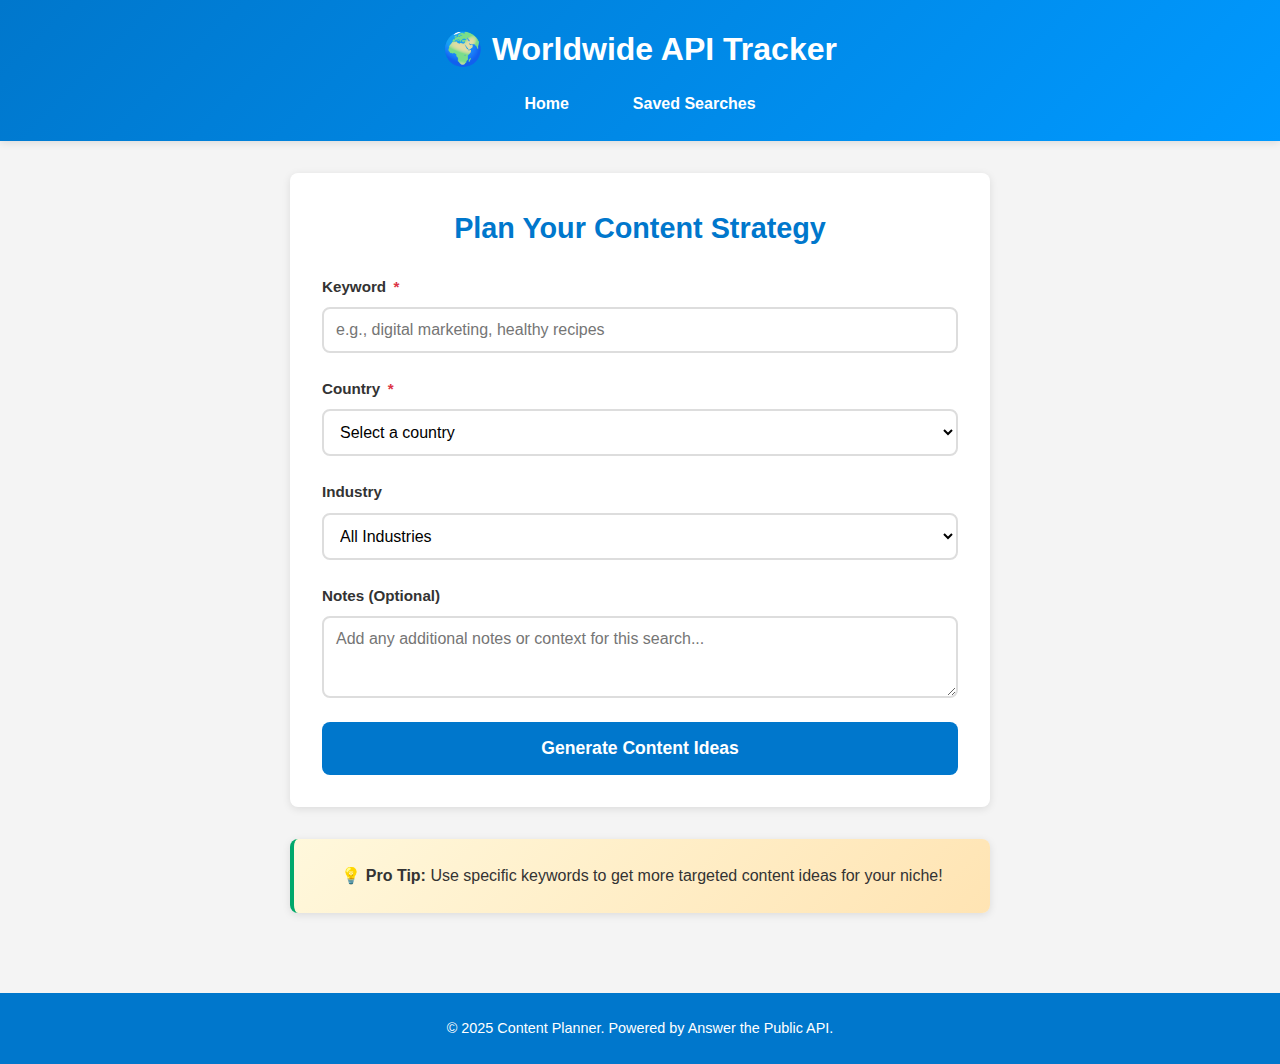
<file: index.html>
<!DOCTYPE html>
<html lang="en">
<head>
  <meta charset="UTF-8" />
  <meta name="viewport" content="width=device-width, initial-scale=1.0" />
  <meta name="description" content="Content Planner - Generate content ideas based on popular searches using Answer the Public API" />
  <title>Content Planner - Generate Content Ideas</title>
  <link rel="stylesheet" href="css/base.css" />
  <link rel="stylesheet" href="css/home.css" />
</head>
<body>
  <header>
    <h1>🌍 Worldwide API Tracker </h1>
    <nav>
      <ul>
        <li><a href="index.html" class="active" aria-current="page">Home</a></li>
        <li><a href="results.html">Saved Searches</a></li>
      </ul>
    </nav>
  </header>

  <main>
    <section class="search-section">
      <h2>Plan Your Content Strategy</h2>
      <form id="searchForm" novalidate>
        <div class="form-group">
          <label for="keyword">
            Keyword <span class="required" aria-label="required">*</span>
          </label>
          <input 
            type="text" 
            id="keyword" 
            name="keyword" 
            placeholder="e.g., digital marketing, healthy recipes"
            required 
            minlength="2"
            maxlength="50"
            aria-describedby="keyword-error"
          />
          <span class="field-error" id="keyword-error" role="alert"></span>
        </div>

        <div class="form-group">
          <label for="country">
            Country <span class="required" aria-label="required">*</span>
          </label>
          <select id="country" name="country" required aria-describedby="country-error">
            <option value="">Select a country</option>
            <option value="us">United States</option>
            <option value="uk">United Kingdom</option>
            <option value="ca">Canada</option>
            <option value="au">Australia</option>
            <option value="de">Germany</option>
            <option value="fr">France</option>
            <option value="es">Spain</option>
            <option value="it">Italy</option>
            <option value="br">Brazil</option>
            <option value="in">India</option>
          </select>
          <span class="field-error" id="country-error" role="alert"></span>
        </div>

        <div class="form-group">
          <label for="industry">
            Industry
          </label>
          <select id="industry" name="industry">
            <option value="">All Industries</option>
            <option value="technology">Technology</option>
            <option value="health">Health & Wellness</option>
            <option value="finance">Finance</option>
            <option value="education">Education</option>
            <option value="marketing">Marketing</option>
            <option value="ecommerce">E-commerce</option>
            <option value="food">Food & Beverage</option>
            <option value="travel">Travel</option>
            <option value="fashion">Fashion</option>
            <option value="real-estate">Real Estate</option>
          </select>
        </div>

        <div class="form-group">
          <label for="notes">
            Notes (Optional)
          </label>
          <textarea 
            id="notes" 
            name="notes" 
            rows="3" 
            placeholder="Add any additional notes or context for this search..."
            maxlength="200"
          ></textarea>
        </div>

        <button type="submit" id="submitBtn">
          <span>Generate Content Ideas</span>
        </button>
      </form>
    </section>

    <section class="info-modal" aria-live="polite">
      <p>💡 <strong>Pro Tip:</strong> Use specific keywords to get more targeted content ideas for your niche!</p>
    </section>

    <section class="saved-searches hidden" id="savedSearchesSection">
      <h2>Recent Searches</h2>
      <div class="search-history" id="searchHistory"></div>
    </section>
  </main>

  <footer>
    <p>&copy; 2025 Content Planner. Powered by Answer the Public API.</p>
  </footer>

  <script type="module" src="js/main.js"></script>
</body>
</html>
</file>
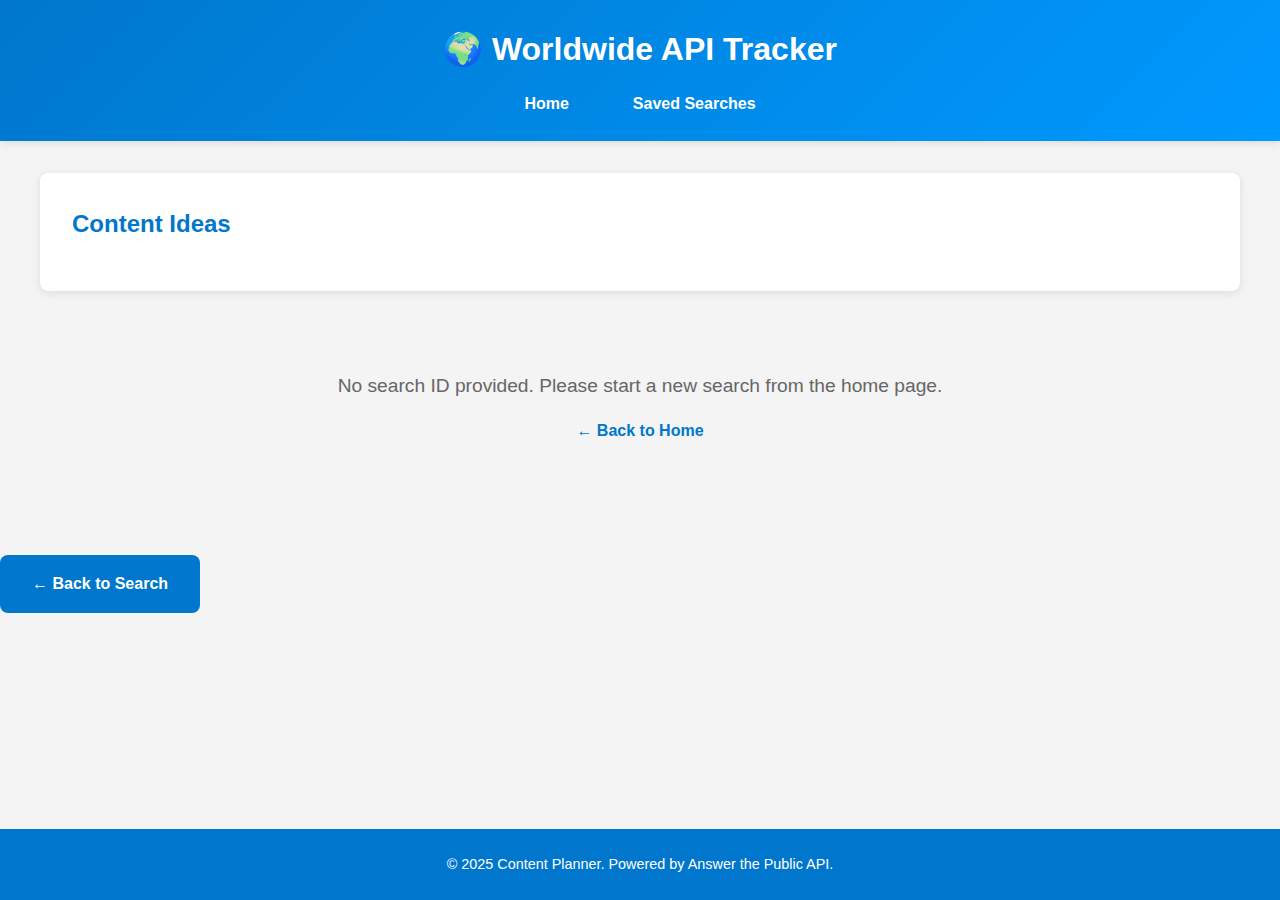
<file: results.html>
<!DOCTYPE html>
<html lang="en">
  <head>
    <meta charset="UTF-8" />
    <meta name="viewport" content="width=device-width, initial-scale=1.0" />
    <meta name="description" content="View your content planning results and ideas" />
    <title>Content Ideas - Results</title>
    <link rel="stylesheet" href="css/base.css" />
    <link rel="stylesheet" href="css/results.css" />
    <link rel="stylesheet" href="css/modal.css" />
  </head>

  <body>
    <header>
      <h1>🌍 Worldwide API Tracker</h1>

      <!-- Same hamburger button as on Home page -->
      <button
        class="nav-toggle"
        aria-expanded="false"
        aria-controls="primaryNav"
      >
        <span class="sr-only">Toggle navigation</span>
        <span class="nav-toggle-bar"></span>
        <span class="nav-toggle-bar"></span>
        <span class="nav-toggle-bar"></span>
      </button>

      <nav id="primaryNav">
        <ul>
          <li><a href="index.html">Home</a></li>
          <li>
            <a href="results.html" class="active" aria-current="page">
              Saved Searches
            </a>
          </li>
        </ul>
      </nav>
    </header>

    <main>
      <!-- SINGLE SEARCH RESULTS HEADER -->
      <div class="results-header" id="resultsHeader">
        <h2>Content Ideas</h2>
        <div class="search-info" id="searchInfo"></div>
      </div>

      <!-- SINGLE SEARCH RESULTS BODY -->
      <div class="results-container" id="resultsContainer">
        <div class="loader" role="status" aria-label="Loading results"></div>
      </div>

      <!-- SAVED SEARCHES LIST (when no ?id=) -->
      <section class="saved-searches hidden" id="savedSearchesSection">
        <h2>Saved Searches</h2>
        <div class="search-history" id="savedSearchList"></div>
      </section>

      <div class="back-button" style="text-align: center;">
        <a href="index.html">← Back to Search</a>
      </div>
    </main>

    <footer>
      <p>&copy; 2025 Content Planner. Powered by Answer the Public API.</p>
    </footer>

    <!-- Scripts -->
    <script type="module" src="js/results-main.js"></script>
    <script type="module" src="js/nav.js"></script>
  </body>
</html>
</file>
<file: css/base.css>
@import "variables.css";
@import "global.css";
@import "header.css";
@import "footer.css";
</file>
<file: css/home.css>
.search-section {
  background-color: white;
  padding: 2rem;
  max-width: 700px;
  margin: 2rem auto;
  border-radius: var(--border-radius);
  box-shadow: var(--shadow);
  animation: fadeInUp 0.6s ease-out;
}

.search-section h2 {
  color: var(--primary-color);
  margin-bottom: 1.5rem;
  text-align: center;
  font-size: 1.8rem;
}

form {
  display: flex;
  flex-direction: column;
  gap: 1.5rem;
}

.form-group {
  display: flex;
  flex-direction: column;
  gap: 0.5rem;
}

label {
  font-weight: 600;
  color: var(--text-dark);
  font-size: 0.95rem;
}

label .required {
  color: var(--danger-color);
  margin-left: 0.2rem;
}

input[type="text"],
select,
textarea {
  padding: 0.75rem;
  font-size: 1rem;
  border: 2px solid var(--border-color);
  border-radius: var(--border-radius);
  font-family: var(--font-family);
  transition: all var(--transition-speed);
  background-color: white;
}

input[type="text"]:focus,
select:focus,
textarea:focus {
  outline: none;
  border-color: var(--primary-color);
  box-shadow: 0 0 0 3px rgba(0, 119, 204, 0.1);
}

input[type="text"].error,
select.error,
textarea.error {
  border-color: var(--danger-color);
}

.field-error {
  color: var(--danger-color);
  font-size: 0.85rem;
  margin-top: 0.25rem;
  display: none;
}

.field-error.show {
  display: block;
  animation: shake 0.3s ease-in-out;
}

button {
  background-color: var(--primary-color);
  color: white;
  border: none;
  padding: 1rem;
  font-size: 1.1rem;
  font-weight: 600;
  cursor: pointer;
  border-radius: var(--border-radius);
  transition: all var(--transition-speed);
  position: relative;
  overflow: hidden;
}

button:hover:not(:disabled) {
  background-color: #005fa3;
  transform: translateY(-2px);
  box-shadow: var(--shadow-hover);
}

button:active:not(:disabled) {
  transform: translateY(0);
}

button:disabled {
  background-color: #ccc;
  cursor: not-allowed;
}

button.loading::after {
  content: "";
  position: absolute;
  top: 50%;
  left: 50%;
  transform: translate(-50%, -50%);
  width: 20px;
  height: 20px;
  border: 3px solid rgba(255, 255, 255, 0.3);
  border-top-color: white;
  border-radius: 50%;
  animation: spin 0.8s linear infinite;
}

/* Saved searches section */
.saved-searches {
  background-color: white;
  padding: 2rem;
  max-width: 1000px;
  margin: 2rem auto;
  border-radius: var(--border-radius);
  box-shadow: var(--shadow);
}

.saved-searches h2 {
  color: var(--primary-color);
  margin-bottom: 1.5rem;
}

.search-history {
  display: grid;
  grid-template-columns: repeat(auto-fill, minmax(280px, 1fr));
  gap: 1rem;
}

.search-card {
  background-color: var(--secondary-color);
  padding: 1.5rem;
  border-radius: var(--border-radius);
  border: 2px solid var(--border-color);
  transition: all var(--transition-speed);
  animation: fadeIn 0.4s ease-out;
}

.search-card:hover {
  transform: translateY(-4px);
  box-shadow: var(--shadow-hover);
  border-color: var(--primary-color);
}

.search-card h3 {
  color: var(--primary-color);
  margin-bottom: 0.5rem;
  font-size: 1.1rem;
}

.search-card p {
  font-size: 0.9rem;
  color: var(--text-light);
  margin-bottom: 0.25rem;
}

.search-card .actions {
  display: flex;
  gap: 0.5rem;
  margin-top: 1rem;
}

.search-card button {
  padding: 0.5rem 1rem;
  font-size: 0.9rem;
  flex: 1;
}

.btn-secondary {
  background-color: var(--danger-color);
}

.btn-secondary:hover {
  background-color: #c82333;
}

.info-modal {
  background: linear-gradient(135deg, #fff8dc, #ffe4b3);
  border-left: 4px solid var(--accent-color);
  padding: 1.5rem;
  margin: 2rem auto;
  max-width: 700px;
  border-radius: var(--border-radius);
  box-shadow: var(--shadow);
  animation: fadeInUp 1s ease-in-out;
}

.info-modal p {
  font-size: 1rem;
  color: var(--text-dark);
  text-align: center;
}

@keyframes fadeInUp {
  from {
    opacity: 0;
    transform: translateY(20px);
  }
  to {
    opacity: 1;
    transform: translateY(0);
  }
}

@keyframes fadeIn {
  from {
    opacity: 0;
  }
  to {
    opacity: 1;
  }
}

@keyframes shake {
  0%,
  100% {
    transform: translateX(0);
  }
  25% {
    transform: translateX(-5px);
  }
  75% {
    transform: translateX(5px);
  }
}

/* Responsive */
@media (max-width: 768px) {
  .search-section,
  .saved-searches {
    padding: 1.5rem;
    margin: 1rem 0.5rem;
  }

  .search-history {
    grid-template-columns: 1fr;
  }
}
</file>
<file: css/results.css>
.results-header {
  background-color: white;
  padding: 2rem;
  margin: 2rem auto;
  max-width: 1200px;
  border-radius: var(--border-radius);
  box-shadow: var(--shadow);
  animation: fadeInDown 0.5s ease-out;
}

.results-header h2 {
  color: var(--primary-color);
  margin-bottom: 1rem;
}

.search-info {
  display: flex;
  flex-wrap: wrap;
  gap: 1.5rem;
  margin-top: 1rem;
}

.info-badge {
  background-color: var(--secondary-color);
  padding: 0.5rem 1rem;
  border-radius: var(--border-radius);
  border-left: 3px solid var(--primary-color);
}

.info-badge strong {
  color: var(--primary-color);
  margin-right: 0.5rem;
}

.results-container {
  max-width: 1200px;
  margin: 2rem auto;
  padding: 0 1rem;
}

/* Added summary section styles */
.summary-section {
  background: linear-gradient(135deg, var(--primary-color), #005fa3);
  padding: 2rem;
  margin-bottom: 2rem;
  border-radius: var(--border-radius);
  box-shadow: var(--shadow);
  animation: fadeIn 0.4s ease-out;
}

.summary-card h3 {
  color: white;
  margin-bottom: 1.5rem;
  font-size: 1.5rem;
  text-align: center;
}

.summary-stats {
  display: grid;
  grid-template-columns: repeat(auto-fit, minmax(150px, 1fr));
  gap: 1.5rem;
}

.stat {
  background-color: rgba(255, 255, 255, 0.15);
  padding: 1.5rem;
  border-radius: var(--border-radius);
  text-align: center;
  backdrop-filter: blur(10px);
  border: 1px solid rgba(255, 255, 255, 0.2);
  transition: transform var(--transition-speed);
}

.stat:hover {
  transform: translateY(-3px);
  background-color: rgba(255, 255, 255, 0.25);
}

.stat-value {
  display: block;
  font-size: 2.5rem;
  font-weight: bold;
  color: white;
  margin-bottom: 0.5rem;
}

.stat-label {
  display: block;
  font-size: 0.9rem;
  color: rgba(255, 255, 255, 0.9);
  text-transform: uppercase;
  letter-spacing: 1px;
}

.category-section {
  background-color: white;
  padding: 2rem;
  margin-bottom: 2rem;
  border-radius: var(--border-radius);
  box-shadow: var(--shadow);
  animation: fadeIn 0.6s ease-out;
}

.category-section h3 {
  color: var(--primary-color);
  margin-bottom: 1.5rem;
  font-size: 1.5rem;
  display: flex;
  align-items: center;
  gap: 0.5rem;
}

.category-section h3::before {
  content: "";
  width: 4px;
  height: 30px;
  background-color: var(--accent-color);
  display: inline-block;
}

/* Added count badge styles */
.count-badge {
  background-color: var(--accent-color);
  color: white;
  padding: 0.25rem 0.75rem;
  border-radius: 20px;
  font-size: 0.9rem;
  font-weight: 600;
  margin-left: auto;
}

.ideas-list {
  display: grid;
  grid-template-columns: repeat(auto-fill, minmax(280px, 1fr));
  gap: 1rem;
}

/* Updated card styles for keyword data */
.keyword-card {
  background-color: var(--secondary-color);
  padding: 1rem;
  border-radius: var(--border-radius);
  border: 1px solid var(--border-color);
  transition: all var(--transition-speed);
  cursor: pointer;
  position: relative;
  overflow: hidden;
  display: flex;
  flex-direction: column;
  gap: 0.75rem;
}

.keyword-card::before {
  content: "";
  position: absolute;
  top: 0;
  left: 0;
  width: 100%;
  height: 3px;
  background: linear-gradient(90deg, var(--primary-color), var(--accent-color));
  transform: scaleX(0);
  transition: transform var(--transition-speed);
}

.keyword-card:hover {
  transform: translateY(-3px);
  box-shadow: var(--shadow-hover);
  border-color: var(--primary-color);
}

.keyword-card:hover::before {
  transform: scaleX(1);
}

.keyword-content {
  flex: 1;
  display: flex;
  flex-direction: column;
  gap: 0.5rem;
}

.keyword-text {
  font-size: 0.95rem;
  color: var(--text-dark);
  word-wrap: break-word;
  font-weight: 500;
  margin: 0;
  padding-right: 70px;
}

/* Added keyword metrics styles */
.keyword-metrics {
  display: flex;
  flex-wrap: wrap;
  gap: 0.5rem;
}

.metric {
  font-size: 0.75rem;
  background-color: white;
  padding: 0.25rem 0.5rem;
  border-radius: 4px;
  color: var(--text-dark);
  border: 1px solid var(--border-color);
  white-space: nowrap;
}

/* Added show more text styles */
.show-more-text {
  text-align: center;
  color: var(--text-light);
  font-style: italic;
  padding: 1rem;
  grid-column: 1 / -1;
}

/* Legacy support for old idea-card class */
.idea-card {
  background-color: var(--secondary-color);
  padding: 1rem;
  border-radius: var(--border-radius);
  border: 1px solid var(--border-color);
  transition: all var(--transition-speed);
  cursor: pointer;
  position: relative;
  overflow: hidden;
}

.idea-card::before {
  content: "";
  position: absolute;
  top: 0;
  left: 0;
  width: 100%;
  height: 3px;
  background: linear-gradient(90deg, var(--primary-color), var(--accent-color));
  transform: scaleX(0);
  transition: transform var(--transition-speed);
}

.idea-card:hover {
  transform: translateY(-3px);
  box-shadow: var(--shadow-hover);
  border-color: var(--primary-color);
}

.idea-card:hover::before {
  transform: scaleX(1);
}

.idea-card p {
  font-size: 0.95rem;
  color: var(--text-dark);
  word-wrap: break-word;
}

.no-results {
  text-align: center;
  padding: 3rem;
  color: var(--text-light);
}

.no-results p {
  font-size: 1.2rem;
  margin-bottom: 1rem;
}

.back-button {
  display: inline-block;
  margin: 2rem auto;
  text-align: center;
}

.back-button a {
  background-color: var(--primary-color);
  color: white;
  padding: 1rem 2rem;
  border-radius: var(--border-radius);
  font-weight: 600;
  transition: all var(--transition-speed);
  display: inline-block;
}

.back-button a:hover {
  background-color: #005fa3;
  transform: translateY(-2px);
  box-shadow: var(--shadow-hover);
}

/* Copy button for ideas */
.copy-btn {
  opacity: 0;
  position: absolute;
  top: 0.5rem;
  right: 0.5rem;
  background-color: var(--primary-color);
  color: white;
  border: none;
  padding: 0.3rem 0.6rem;
  border-radius: 4px;
  font-size: 0.8rem;
  cursor: pointer;
  transition: all var(--transition-speed);
  z-index: 1;
}

.keyword-card:hover .copy-btn,
.idea-card:hover .copy-btn {
  opacity: 1;
}

.copy-btn:hover {
  background-color: #005fa3;
  transform: scale(1.05);
}

@media (max-width: 768px) {
  .results-header,
  .category-section {
    padding: 1.5rem;
    margin: 1rem 0.5rem;
  }

  .search-info {
    flex-direction: column;
    gap: 0.5rem;
  }

  .ideas-list {
    grid-template-columns: 1fr;
  }

  /* Mobile responsive for summary stats */
  .summary-stats {
    grid-template-columns: repeat(2, 1fr);
    gap: 1rem;
  }

  .stat-value {
    font-size: 2rem;
  }

  .keyword-metrics {
    flex-direction: column;
  }

  .metric {
    font-size: 0.7rem;
  }
}
</file>
<file: css/modal.css>
.modal {
  position: fixed;
  inset: 0;
  display: none;
  align-items: center;
  justify-content: center;
  z-index: 1000;
}

.modal--visible {
  display: flex;
}

.modal-overlay {
  position: absolute;
  inset: 0;
  background-color: rgba(0, 0, 0, 0.45);
}

.modal-dialog {
  position: relative;
  z-index: 1;
  background-color: #fff;
  padding: 2rem;
  max-width: 520px;
  width: 90%;
  border-radius: var(--border-radius);
  box-shadow: var(--shadow-hover);
  animation: fadeInUp 0.25s ease-out;
}

.modal-dialog h2 {
  margin-bottom: 1rem;
  color: var(--primary-color);
}

.modal-dialog p,
.modal-dialog li {
  color: var(--text-dark);
  font-size: 0.95rem;
}

.modal-dialog ul {
  margin-top: 0.75rem;
  padding-left: 1.25rem;
}

.modal-close {
  position: absolute;
  top: 0.75rem;
  right: 0.75rem;
  background: transparent;
  border: none;
  font-size: 1.5rem;
  line-height: 1;
  cursor: pointer;
  color: var(--text-light);
}

.modal-close:hover {
  color: var(--danger-color);
}

/* Trigger button for “How does this work?” */
.open-modal-btn {
  margin-top: 1rem;
  background-color: #fff;
  color: var(--primary-color);
  border: 1px solid var(--primary-color);
  padding: 0.5rem 1rem;
  font-size: 0.95rem;
  border-radius: var(--border-radius);
  cursor: pointer;
  transition: all var(--transition-speed);
}

.open-modal-btn:hover {
  background-color: var(--primary-color);
  color: #fff;
}

/* Shared action row for confirmation / loading modals */
.modal-actions {
  margin-top: 1.5rem;
  display: flex;
  justify-content: flex-end;
  gap: 0.75rem;
}

/* Optional: loading modal message styling */
.loading-message {
  margin-top: 1rem;
  text-align: center;
  font-size: 0.95rem;
  color: var(--text-dark);
}

/* Animation reused by modals */
@keyframes fadeInUp {
  from {
    opacity: 0;
    transform: translateY(20px);
  }
  to {
    opacity: 1;
    transform: translateY(0);
  }
}
</file>
